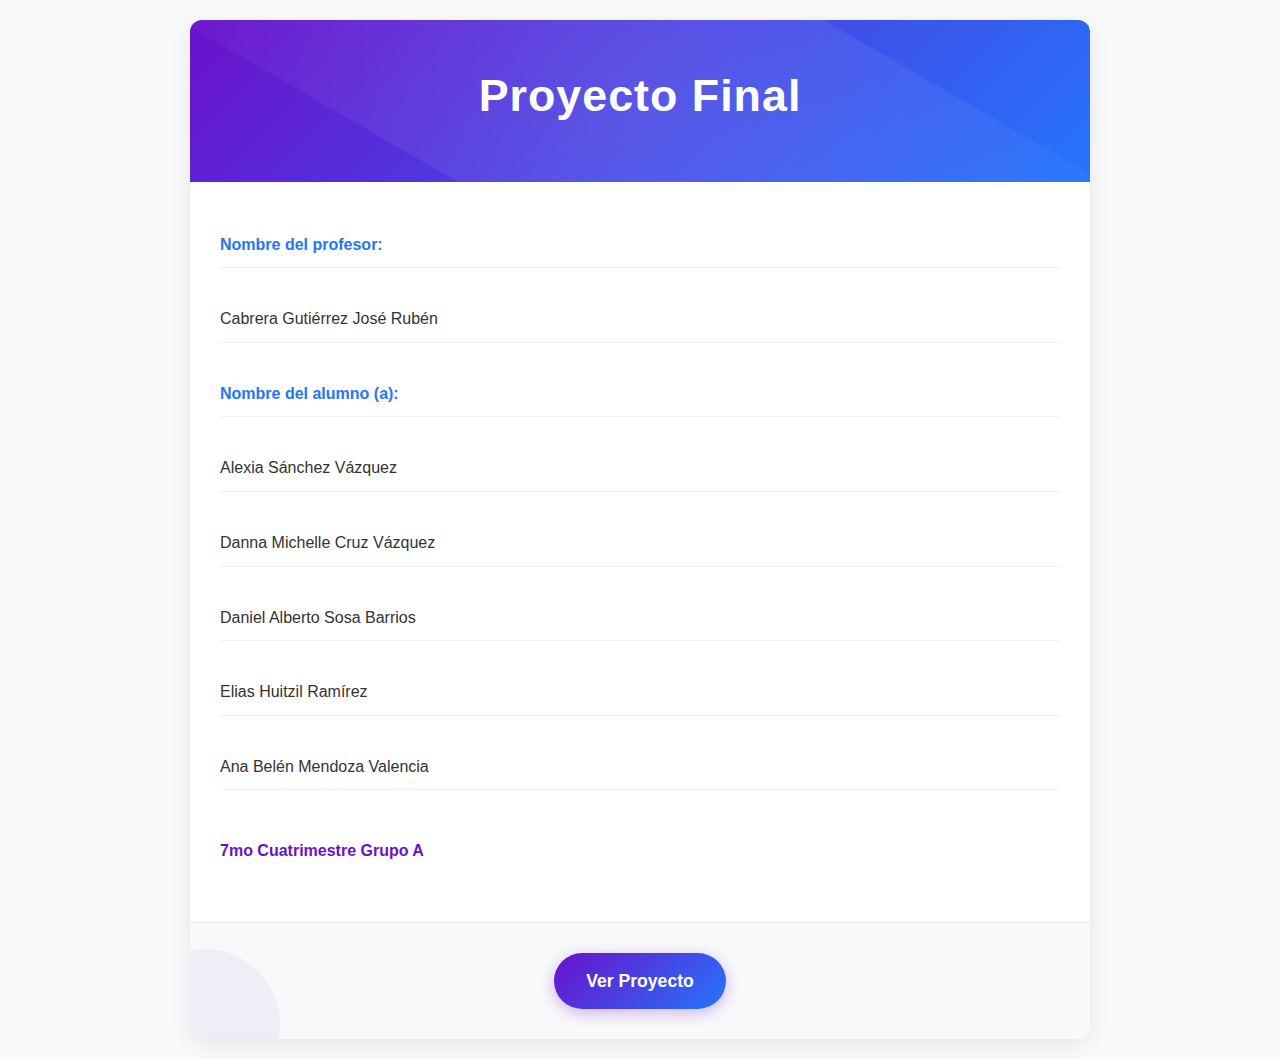
<file: index.html>
<!DOCTYPE html>
<html lang="es">

<head>
    <meta charset="UTF-8">
    <meta name="viewport" content="width=device-width, initial-scale=1.0">
    <title>Proyecto Final</title>
    <style>
        /* Estilos generales */
        * {
            margin: 0;
            padding: 0;
            box-sizing: border-box;
            font-family: 'Segoe UI', Tahoma, Geneva, Verdana, sans-serif;
        }

        body {
            background-color: #f8f9fa;
            color: #333;
            line-height: 1.6;
            min-height: 100vh;
            display: flex;
            justify-content: center;
            align-items: center;
            padding: 20px;
        }

        .container {
            max-width: 900px;
            width: 100%;
            background-color: white;
            border-radius: 12px;
            box-shadow: 0 5px 20px rgba(0, 0, 0, 0.08);
            overflow: hidden;
            position: relative;
        }

        /* Encabezado con diseño creativo */
        .header {
            background: linear-gradient(135deg, #6a11cb 0%, #2575fc 100%);
            padding: 40px 30px;
            text-align: center;
            color: white;
            position: relative;
            overflow: hidden;
        }

        .header::before {
            content: "";
            position: absolute;
            top: -50%;
            left: -50%;
            width: 200%;
            height: 200%;
            background: radial-gradient(circle, rgba(255, 255, 255, 0.1) 0%, rgba(255, 255, 255, 0) 70%);
            transform: rotate(30deg);
        }

        .title {
            font-size: 2.8rem;
            font-weight: 700;
            margin-bottom: 10px;
            position: relative;
            letter-spacing: 1px;
        }

        /* Contenido principal */
        .content {
            padding: 40px 30px;
        }

        .info {
            display: grid;
            grid-template-columns: 1fr;
            gap: 20px;
        }

        .info p {
            margin-bottom: 8px;
            padding: 10px 0;
            border-bottom: 1px solid #f0f0f0;
        }

        .info p:last-child {
            border-bottom: none;
            font-weight: 600;
            color: #6a11cb;
            margin-top: 10px;
        }

        strong {
            color: #2575fc;
            font-weight: 600;
        }

        /* Botón de acción */
        .btn-container {
            text-align: center;
            padding: 30px;
            background-color: #f8f9fa;
            border-top: 1px solid #eaeaea;
        }

        .btn {
            display: inline-block;
            padding: 14px 32px;
            background: linear-gradient(135deg, #6a11cb 0%, #2575fc 100%);
            color: white;
            text-decoration: none;
            border-radius: 50px;
            font-weight: 600;
            font-size: 1.1rem;
            transition: all 0.3s ease;
            box-shadow: 0 4px 15px rgba(106, 17, 203, 0.3);
            border: none;
            cursor: pointer;
        }

        .btn:hover {
            transform: translateY(-3px);
            box-shadow: 0 7px 20px rgba(106, 17, 203, 0.4);
        }

        .btn:active {
            transform: translateY(1px);
        }

        /* Elementos decorativos minimalistas */
        .decoration {
            position: absolute;
            width: 120px;
            height: 120px;
            border-radius: 50%;
            background: rgba(106, 17, 203, 0.05);
            z-index: 0;
        }

        .decoration-1 {
            top: -40px;
            right: -40px;
        }

        .decoration-2 {
            bottom: -60px;
            left: -60px;
            width: 150px;
            height: 150px;
        }

        /* Responsive para móviles */
        @media (max-width: 768px) {
            .title {
                font-size: 2.2rem;
            }

            .header {
                padding: 30px 20px;
            }

            .content {
                padding: 30px 20px;
            }

            .btn {
                padding: 12px 28px;
                font-size: 1rem;
            }

            .decoration {
                display: none;
            }
        }

        @media (max-width: 480px) {
            .title {
                font-size: 1.8rem;
            }

            .header {
                padding: 25px 15px;
            }

            .content {
                padding: 25px 15px;
            }

            body {
                padding: 10px;
            }
        }
    </style>
</head>

<body>
    <div class="container">
        <div class="decoration decoration-1"></div>
        <div class="decoration decoration-2"></div>

        <div class="header">
            <h1 class="title">Proyecto Final</h1>
        </div>

        <div class="content">
            <div class="info">
                <p><strong>Nombre del profesor:</strong></p>
                <p>Cabrera Gutiérrez José Rubén</p>
                <p><strong>Nombre del alumno (a):</strong></p>
                <p>Alexia Sánchez Vázquez</p>
                <p>Danna Michelle Cruz Vázquez</p>
                <p>Daniel Alberto Sosa Barrios</p>
                <p>Elias Huitzil Ramírez</p>
                <p>Ana Belén Mendoza Valencia</p>
                <p>7mo Cuatrimestre Grupo A</p>
            </div>
        </div>

        <div class="btn-container">
            <a href="home.html" class="btn">Ver Proyecto</a>
        </div>
    </div>
</body>

</html>
</file>
